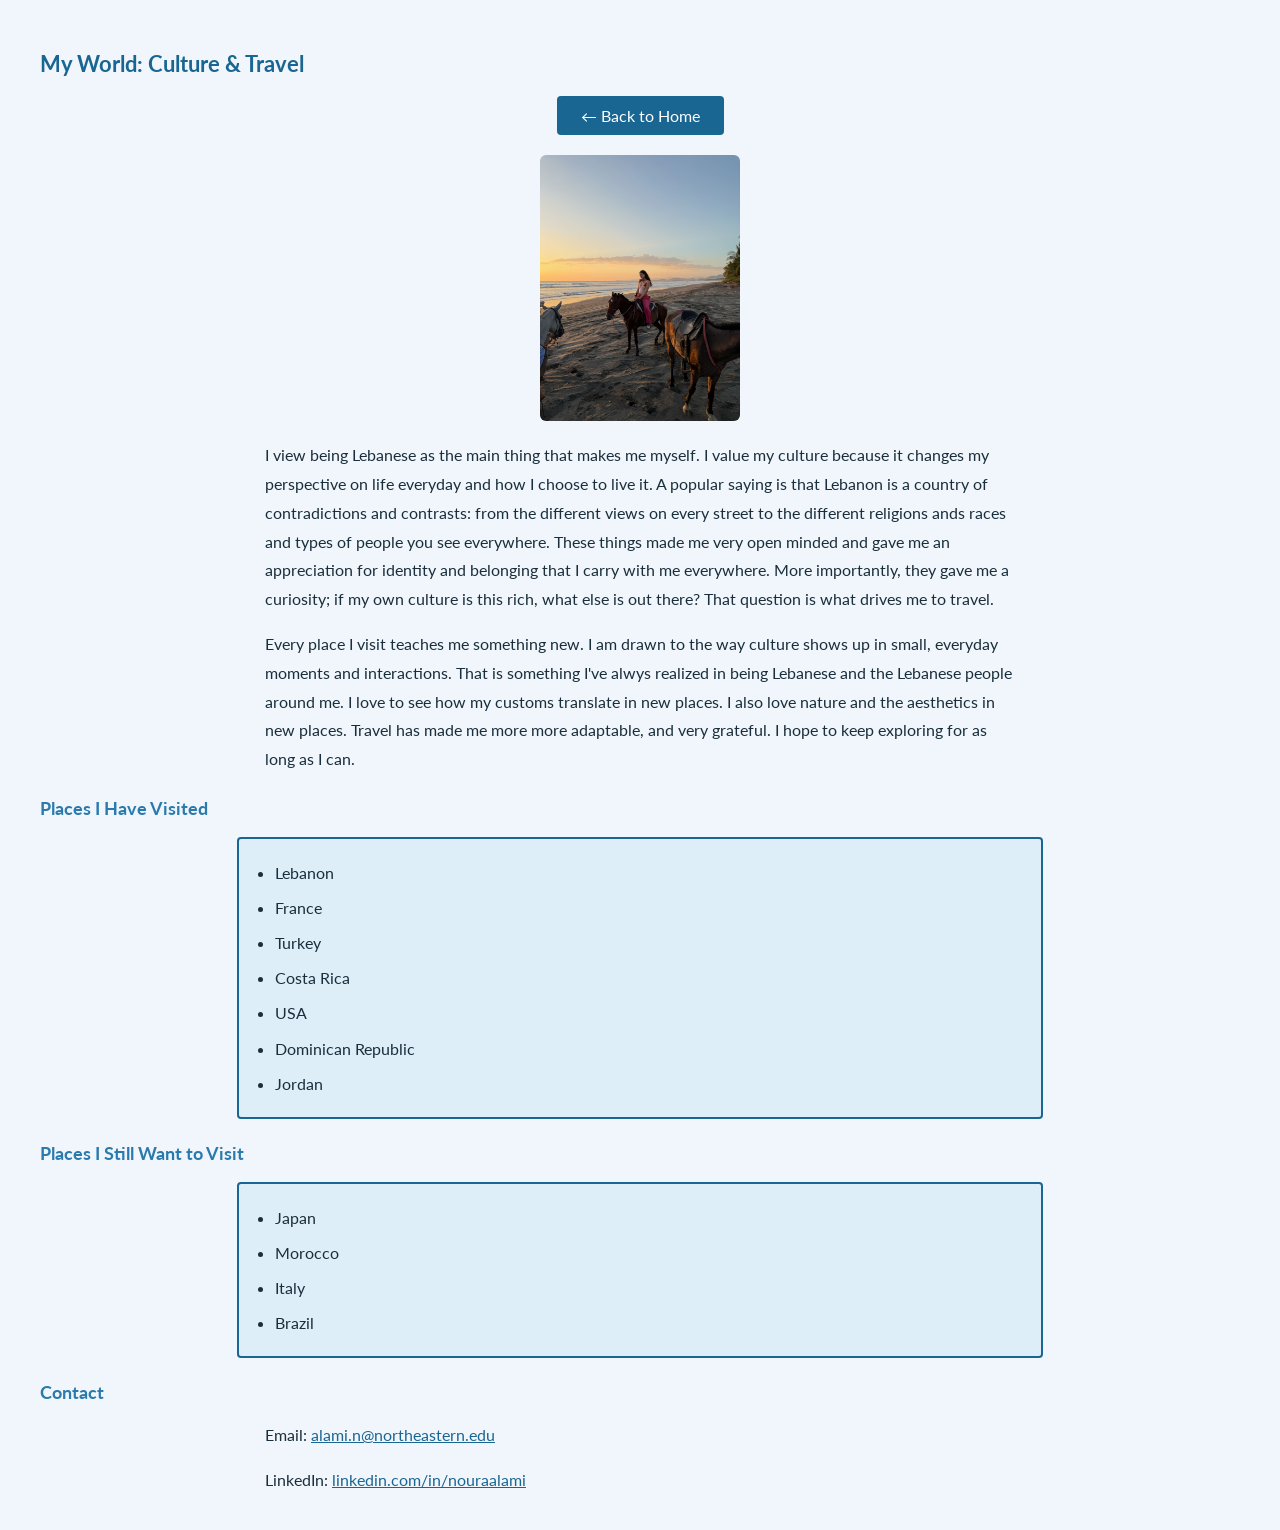
<file: travel.html>
<!DOCTYPE html>
<html lang="en">
<head>
    <meta charset="UTF-8">
    <meta name="viewport" content="width=device-width, initial-scale=1.0">
    <title>My World | Noura Alami</title>
    <link rel="stylesheet" href="style.css">
</head>
<body>

    <h2>My World: Culture & Travel</h2>

    <button id="homeButton">← Back to Home</button>
    <script>
        const homeButton = document.getElementById('homeButton')
        homeButton.addEventListener('click', function() {
            window.location.href = 'index.html';
        })
    </script>

    <!-- Replace with your own travel photo -->
    <img src="meincostarica.jpg" alt="Costa Rica" width="200">

    <p class="regular">I view being Lebanese as the main thing that makes me myself. I value my culture because it changes my perspective on life everyday and how I choose to live it. 
    A popular saying is that Lebanon is a country of contradictions and contrasts: from the different views on every street to the different religions ands races and types of people you see everywhere. These things made me very open minded and gave me an appreciation for identity and belonging that I carry with me everywhere. More importantly, 
   they gave me a curiosity; if my own culture is this rich, what else is out there? That 
 question is what drives me to travel.</p>

    <p class="regular">Every place I visit teaches me something new. I am drawn to the way culture 
    shows up in small, everyday moments and interactions. That is something I've alwys realized in being Lebanese and the Lebanese people around me. I love to see how my customs translate in new places. I also love nature and the aesthetics in new places. Travel has made me more 
 more adaptable, and very grateful. I hope to keep exploring for as long as I can.</p>

    <h3>Places I Have Visited</h3>
    <ul class="travel-list">
        <li>Lebanon </li>
        <li>France </li>
        <li>Turkey </li>
        <li>Costa Rica</li>
        <li>USA</li>
        <li>Dominican Republic</li>
        <li>Jordan</li>

    </ul>

    <h3>Places I Still Want to Visit</h3>
    <ul class="travel-list">
        <li>Japan </li>
        <li> Morocco </li>
        <li>Italy </li>
        <li>Brazil </li>
       
    </ul>

    <h3>Contact</h3>
    <p class="regular">Email: <a href="mailto:alami.n@northeastern.edu">alami.n@northeastern.edu</a></p>
    <p class="regular">LinkedIn: <a href="https://www.linkedin.com/in/nouraalami" target="_blank">linkedin.com/in/nouraalami</a></p>

</body>
</html>
</file>
<file: style.css>
/* Custom font */
@import url('https://fonts.googleapis.com/css2?family=Lato:wght@300;400;700&display=swap');

/* Base styling - custom font and ocean blue color scheme */
body {
    font-family: 'Lato', sans-serif;
    background-color: #f0f6fb;
    color: #1a2e3b;
    margin: 0;
    padding: 20px 40px;
}

/* Main heading */
h1 {
    text-align: center;
    color: #1a6693;
    font-size: 2rem;
}

/* Subheadings - smaller than h1 */
h2 {
    color: #1a6693;
    font-size: 1.4rem;
    margin-top: 30px;
}

h3 {
    color: #2a7aad;
    font-size: 1.1rem;
    margin-top: 24px;
}

/* Paragraphs with custom margins and width */
p {
    width: 750px;
    margin: 16px auto;
    line-height: 1.8;
}

/* Intro paragraph with background */
#intro {
    background-color: #ddeef8;
    padding: 20px 24px;
    border-radius: 4px;
    width: 750px;
    margin: 20px auto;
    line-height: 1.8;
}

.regular {
    width: 750px;
    margin: 16px auto;
    line-height: 1.8;
    display: block;
}

/* Lists with border and padding */
.contact-list, .travel-list {
    width: 750px;
    margin: 12px auto;
    padding: 16px 16px 16px 36px;
    background-color: #ddeef8;
    border: 2px solid #1a6693;
    border-radius: 4px;
    line-height: 2.2;
}

/* Links */
a {
    color: #1a6693;
}

a:hover {
    color: #0d4a6e;
}

/* Image centering */
img {
    display: block;
    margin: 20px auto;
    border-radius: 6px;
}

/* Button */
button {
    display: block;
    margin: 16px auto;
    padding: 10px 24px;
    background-color: #1a6693;
    color: white;
    border: none;
    border-radius: 4px;
    font-family: 'Lato', sans-serif;
    font-size: 1rem;
    cursor: pointer;
}

button:hover {
    background-color: #0d4a6e;
}
</file>
